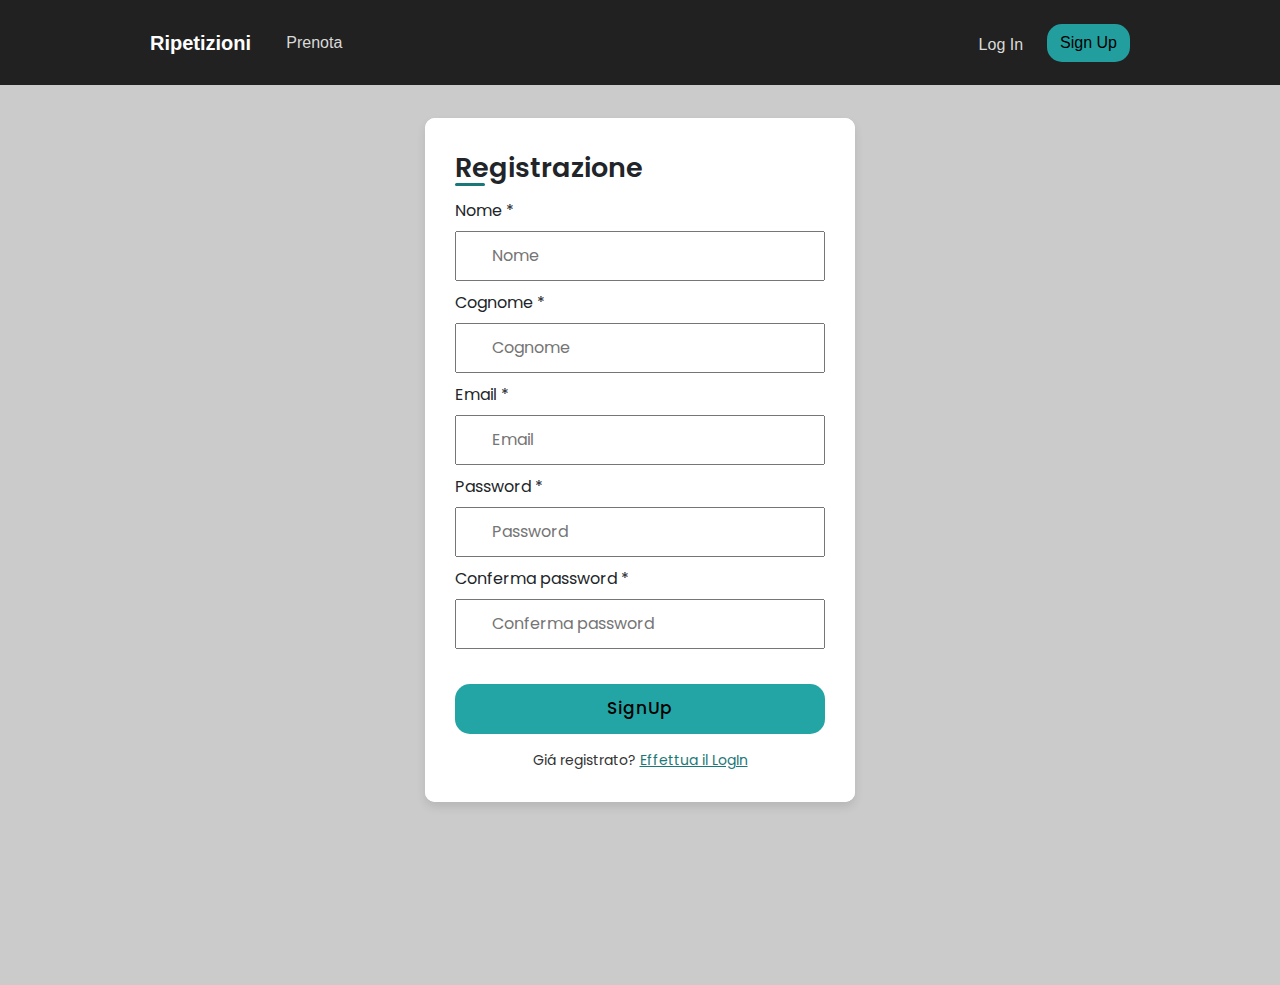
<file: Ripetizioni0_java/src/main/webapp/registrazione.html>
<!DOCTYPE html>

<html lang="en">
    <head>
        <title>logIn</title>
        <link rel="icon" href="icon.png">

        <meta charset="UTF-8">
        <script src="https://code.jquery.com/jquery-1.7.1.min.js"></script>

        <link rel="stylesheet" href="https://unicons.iconscout.com/release/v3.0.1/css/line.css">
        <link rel="stylesheet" href="styles/signUp_style.css">
        <link rel="stylesheet" href="https://cdnjs.cloudflare.com/ajax/libs/twitter-bootstrap/4.1.3/css/bootstrap.min.css">
        <link rel="stylesheet" href="https://cdnjs.cloudflare.com/ajax/libs/font-awesome/4.7.0/css/font-awesome.min.css">
        <link rel="stylesheet" href="styles/style.css">
    </head>

    <body>
        <header>
            <div class="header-dark">
                <nav class="navbar navbar-dark navbar-expand-md navigation-clean-search">
                    <div class="container">
                        <a class="navbar-brand" href="index.html">Ripetizioni</a>
                        <div class="collapse navbar-collapse" id="navcol-1">
                            <ul class="nav navbar-nav form-inline mr-auto">
                                <li class="nav-item" role="presentation"><a class="nav-link" href="index.html">Prenota</a></li>
                            </ul>
                            <span class="navbar-text"><button onclick="openLogInWindow()" class="login nav-btn nav-link">Log In</button></span>
                            <button class="btn-prenota btn">Sign Up</button>
                        </div>
                    </div>
                </nav>
            </div>
        </header>

        <div id="signUpBody">
            <div class="container-signUp">
                <!-- Registration -->
                <div class="form-logIn signup">
                    <span class="title">Registrazione</span>

                    <div class="input-wrapper">
                        <label id="testlabel3" for="signUpNome" class="label">Nome *</label>
                        <div class="input-left input-field">
                            <input id="signUpNome" type="text" placeholder="Nome" required
                                   aria-required="true" aria-label="Nome *" autocomplete="given-name" aria-invalid="false">
                            <em class="uil uil-user"></em>
                        </div>
                        <label id="testlabel4" for="signUpCognome" class="label">Cognome *</label>
                        <div class="input-field">
                            <input id="signUpCognome" type="text" placeholder="Cognome" required
                                   aria-required="true" aria-label="Cognome *" autocomplete="family-name" aria-invalid="false">
                            <em class="uil uil-user"></em>
                        </div>
                    </div>
                    <label id="testlabel5" for="signUpEmail" class="label">Email *</label>
                    <div class="input-field">
                        <input id="signUpEmail" type="text" placeholder="Email" required
                               aria-required="true" aria-label="Email *" autocomplete="email" aria-invalid="false">
                        <em class="uil uil-envelope icon"></em>
                    </div>
                    <label id="testlabel6" for="signUpPassword" class="label">Password *</label>
                    <div class="input-field">
                        <input id="signUpPassword" type="password" class="password" placeholder="Password" required
                               aria-required="true" aria-label="Password *" autocomplete="current-password" aria-invalid="false">
                        <em class="uil uil-lock icon"></em>
                    </div>
                    <label id="testlabel7" for="confirmPassword" class="label">Conferma password *</label>
                    <div class="input-field">
                        <input id="confirmPassword" type="password" class="password" placeholder="Conferma password" required
                               aria-required="true" aria-label="Conferma password *" autocomplete="current-password" aria-invalid="false">
                        <em class="uil uil-lock icon"></em>
                        <em class="uil uil-eye-slash showHidePw"></em>
                    </div>
                    <div class="input-field button-logIn">
                        <button class="btnLogIn" value="signup" onclick="onSignUpClick()">SignUp</button>
                    </div>
                    <div id="val2" role="region" aria-live="polite" aria-describedby="lbl-status2">
                        <p id="lbl-status2" class="state-text"></p>
                    </div>
                    <div class="login-signup">
                        <span class="text">Gi&aacute; registrato?
                            <a href="index.html#login" class="text login-link"><u>Effettua il LogIn</u></a>
                        </span>
                    </div>
                </div>
            </div>
        </div>

        <script>
            function onSignUpClick(){
                let nomeInput = document.getElementById("signUpNome");
                let cognomeInput = document.getElementById("signUpCognome");
                let emailInput = document.getElementById("signUpEmail");
                let passwordInput = document.getElementById("signUpPassword");
                let confirmPassInput = document.getElementById("confirmPassword");

                setInvalidSignUpFields(nomeInput, cognomeInput, emailInput, passwordInput, confirmPassInput);

                if(nomeInput.value !== "" && cognomeInput.value !== "" && emailInput.value !== "" && passwordInput.value !== "" && confirmPassInput.value !== ""
                && validateEmail(emailInput.value)){
                    if(confirmPassInput.value === passwordInput.value) {
                        location.href = "index.html?nome="+ nomeInput.value +"&cognome="+ cognomeInput.value +"&email="+ emailInput.value +"&password="+ passwordInput.value +"#signup";
                    }else{
                        let lbl = document.getElementById("lbl-status2");
                        lbl.innerHTML = "I campi 'password' e 'conferma password' devono essere uguali"
                    }

                }else{
                    let lbl = document.getElementById("lbl-status2");
                    lbl.innerHTML = "Riempi tutti i campi per proseguire"
                }
            }

            function setInvalidSignUpFields(nome, cognome, email, psw, psw2){
                if(nome.value === ""){
                    nome.setAttribute("aria-invalid", "true");
                }else{
                    nome.setAttribute("aria-invalid", "false");
                }
                if(cognome.value === ""){
                    cognome.setAttribute("aria-invalid", "true");
                }else{
                    cognome.setAttribute("aria-invalid", "false");
                }
                if(email.value === "" || !validateEmail(email.value)){
                    email.setAttribute("aria-invalid", "true");
                }else{
                    email.setAttribute("aria-invalid", "false");
                }
                if(psw.value === ""){
                    psw.setAttribute("aria-invalid", "true");
                }else{
                    psw.setAttribute("aria-invalid", "false");
                }
                if(psw2.value === "" || psw.value !== psw.value){
                    psw2.setAttribute("aria-invalid", "true");
                }else{
                    psw2.setAttribute("aria-invalid", "false");
                }
            }

            function validateEmail(inputText){
                var mailformat = /^\w+([\.-]?\w+)*@\w+([\.-]?\w+)*(\.\w{2,3})+$/;
                return inputText.match(mailformat)
            }

            function openLogInWindow(){
                location.href = "index.html#login";
            }

            const pwShowHide = document.querySelectorAll(".showHidePw"),
                pwFields = document.querySelectorAll(".password");

            pwShowHide.forEach(eyeIcon => {
                eyeIcon.addEventListener("click", ()=>{
                    pwFields.forEach(pwField =>{
                        if(pwField.type ==="password"){
                            pwField.type = "text";

                            pwShowHide.forEach(icon =>{
                                icon.classList.replace("uil-eye-slash", "uil-eye");
                            })
                        }else{
                            pwField.type = "password";

                            pwShowHide.forEach(icon =>{
                                icon.classList.replace("uil-eye", "uil-eye-slash");
                            });
                        }
                    })
                })
            });
        </script>
    </body>
</html>
</file>
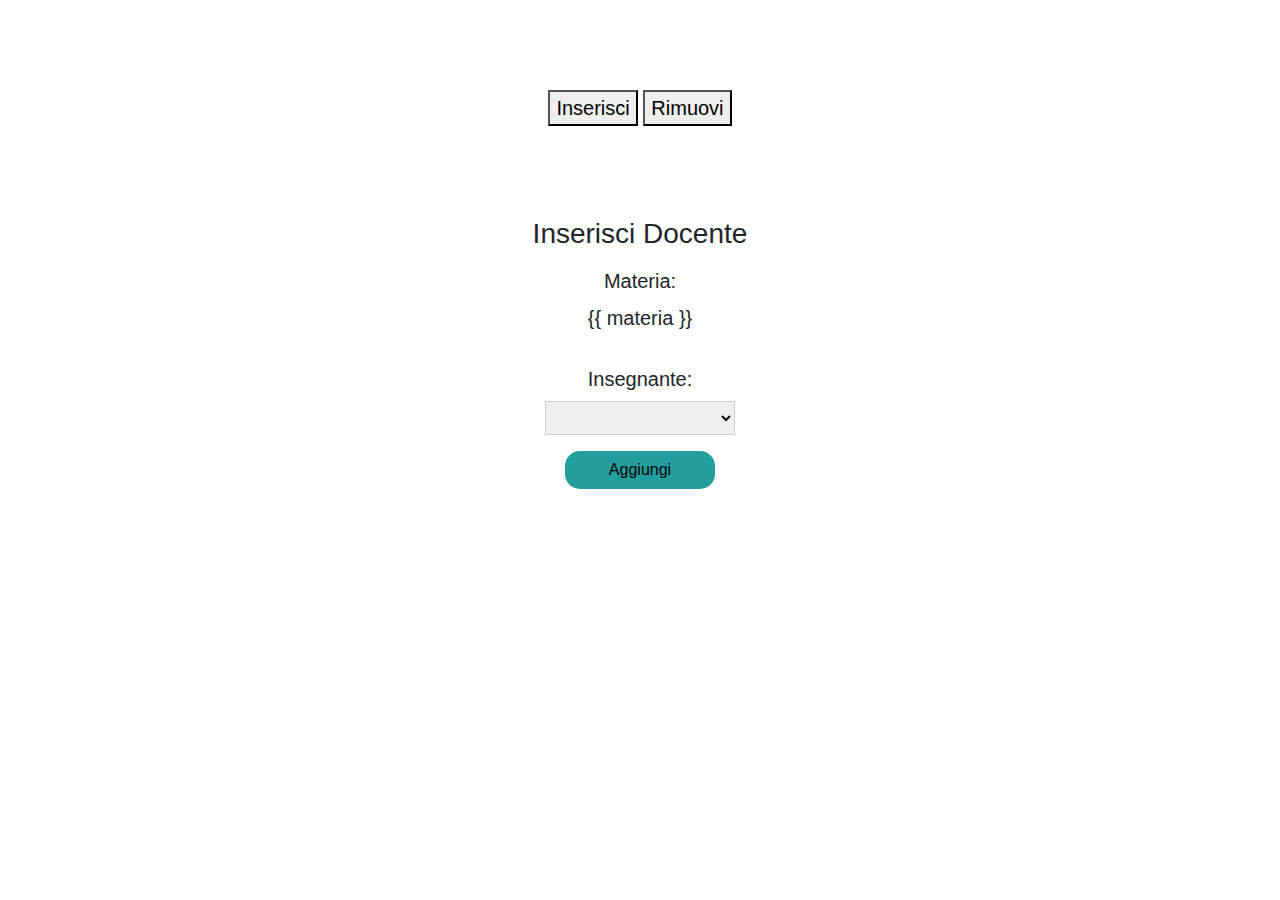
<file: Ripetizioni0_java/src/main/webapp/test2/test.html>
<!DOCTYPE html>
<html lang="en">
<head>
    <meta charset="UTF-8">
    <title>Title</title>
    <link rel="stylesheet" href="https://cdnjs.cloudflare.com/ajax/libs/twitter-bootstrap/4.1.3/css/bootstrap.min.css">
    <link rel="stylesheet" href="https://cdnjs.cloudflare.com/ajax/libs/font-awesome/4.7.0/css/font-awesome.min.css">
    <link rel="stylesheet" href="https://fonts.googleapis.com/css?family=Bitter:400,700">
    <link rel="stylesheet" href="../styles/style.css">
</head>
<body>
<div class="content" v-if="currentView === 'aggiungiDocenteMateria'">
    <div class="container row align-items-stretch justify-content-center no-gutters ">
        <div class="col-md-7">
            <div class="form-prenota">
                <button>Inserisci</button>
                <button>Rimuovi</button>
            </div>
            <div class="form-prenota">
                <h3 class="text-center">Inserisci Docente</h3>
                <form class="mb-5" method="get" name="contactForm" novalidate="novalidate" onsubmit="return validateFormAggDocMat()">
                    <div class="ol-md-12 form-group mb-3">
                        <div class="ol-md-12 form-group mb-3">
                            <label class="col-form-label">Materia:</label><br>
                            <label class="">{{ materia }}</label>
                        </div>
                    </div>
                    <div class="ol-md-12 form-group mb-3">
                        <div class="ol-md-12 form-group mb-3">
                            <label for="selectDocente" class="col-form-label" >Insegnante:</label><br>
                            <select id="selectDocente">
                                <option value="empty"></option>
                            </select>
                        </div>
                    </div>
                    <div class="row justify-content-center">
                        <div class="col-md-5 form-group text-center">
                            <button type=submit value="matDoc" class="btn btn-prenota btn-input">Aggiungi</button>
                            <span class="submitting"></span>
                        </div>
                    </div>
                    <p id="lbl-state-mat-doc" class="state-text"></p>
                </form>
            </div>
        </div>
    </div>
</div>
</body>
</html>
</file>
<file: Ripetizioni0_java/src/main/webapp/styles/signUp_style.css>
/* ===== Google Font Import - Poformsins ===== */
@import url('https://fonts.googleapis.com/css2?family=Poppins:wght@300;400;500;600;700&display=swap');

#signUpBody{
    height: 100vh;
    display: flex;
    align-items: center;
    justify-content: center;
    background-color: #cbcbcb;
    font-family: 'Poppins', sans-serif;
}

.container-signUp{
    margin-top: -150px;
    position: relative;
    max-width: 430px;
    width: 100%;
    background: #fff;
    border-radius: 10px;
    box-shadow: 0 5px 10px rgba(0, 0, 0, 0.1);
    overflow: hidden;
}

.container-signUp .forms-logIn{
    display: flex;
    align-items: center;
    height: 450px;
    width: 200%;
    transition: height 0.2s ease;
}


.container-signUp .form-logIn{
    width: 100%;
    padding: 30px;
    background-color: #fff;
    transition: margin-left 0.18s ease;
}

.container-signUp.active .login{
    margin-left: -50%;
    opacity: 0;
    transition: margin-left 0.18s ease, opacity 0.15s ease;
}

.container-signUp .signup{
    opacity: 1;
    transition: opacity 0.2s ease;
}

.container-signUp.active .forms-logIn{
    height: 670px;
}

.container-signUp .form-logIn .title{
    position: relative;
    font-size: 27px;
    font-weight: 600;
}

.form-logIn .title::before{
    content: '';
    position: absolute;
    left: 0;
    bottom: 0;
    height: 3px;
    width: 30px;
    background-color:#1c7878;
    border-radius: 25px;
}

.label {
    margin-top: 10px;
}

.form-logIn .input-field{
    position: relative;
    height: 50px;
    width: 100%;
    margin-top: 0px;
}

.btnLogIn{
    position: absolute;
    height: 100%;
    width: 100%;
    padding: 0 35px;
    border: none;
    outline: none;
    text-decoration: none;
    color: #000;
    font-size: 17px;
    font-weight: 500;
    letter-spacing: 1px;
    border-radius: 15px;
    background-color: #24A5A5;
    cursor: pointer;
    transition: all 0.3s ease;
}

.input-field input{
    position: absolute;
    height: 100%;
    width: 100%;
    padding: 0 35px;
    outline: none;
    font-size: 16px;
    transition: all 0.2s ease;
}


.input-field em{
    margin-left: 5px;
    position: absolute;
    top: 50%;
    transform: translateY(-50%);
    color: #999;
    font-size: 23px;
    transition: all 0.2s ease;
}

.input-field input:is(:focus, :valid) ~ em{
    color: #1c7878;
}

.input-field em.showHidePw{
    right: 0;
    cursor: pointer;
    padding: 10px;
}

.form-logIn .checkbox-text{
    display: flex;
    align-items: center;
    justify-content: space-between;
    margin-top: 20px;
}

.checkbox-text .checkbox-content{
    display: flex;
    align-items: center;
}

.checkbox-content input{
    margin-right: 10px;
    accent-color: #000000;
}

.form-logIn .text{
    color: #333;
    font-size: 14px;
}

.form-logIn a.text{
    color: #1c7878;
    text-decoration: none;
}

.form-logIn a:hover{
    text-decoration: underline;
}

.form-logIn .button-logIn{
    margin-top: 35px;
}

.form-logIn .btnLogIn input{
    border: none;
    color: #fff;
    font-size: 17px;
    font-weight: 500;
    letter-spacing: 1px;
    border-radius: 15px;
    background-color: #239e9e;
    cursor: pointer;
    transition: all 0.3s ease;
}

.state-text {
    color: #a80000;
    margin-top: 5px;
    margin-bottom: -16px;
    font-size: 16px;
    text-align: center;
}

.btnLogIn:hover {
    color: white;
    background-color: #1C7878FF;
}

.btnLogIn:focus {
    outline:none;
    box-shadow: none;
}

.form-logIn .login-signup{
    margin-top: 30px;
    text-align: center;
}
</file>
<file: Ripetizioni0_java/src/main/webapp/styles/style.css>
.nav-btn {
    background-color: #212121;
    border: none;
    cursor:pointer;
}

.login-span{
    align-content: center;
}

.logout-btn{
    background-color: #3b3b3b;
    color: #ffffff;
    margin-left: 10px;
}

.logout-btn:hover{
    background-color: #565656;
}

.logout-btn:focus{
    border: none;
    outline:none;
    box-shadow: none;
}

.prenotazioni-btn-cancella{
    width: 110px;
    background-color: #a80000;
    color: white;
    border: none;
    margin-top: -5px;
    border-radius: 15px;
}

.prenotazioni-btn-cancella:hover{
    background-color: #750000;
}

.prenotazioni-btn-cancella:focus{
    outline:none;
    box-shadow: none;
}

.prenotazioni-btn-effettuata{
    width: 110px;
    background-color: #24A5A5;
    border: none;
    margin-top: -20px;
    color: white;
    border-radius: 15px;
}

.prenotazioni-btn-effettuata:hover{
    color: white;
    background-color: #1C7878FF;
}

.prenotazioni-btn-effettuata:focus{
    outline:none;
    box-shadow: none;
}

.col-margin{
    /*width: 10%;*/
    font-size: 20px;
    /*padding-right: 75px;*/
    text-align: center;
    align-content: center;
    align-items: center;
    /*margin: auto;*/
}


.nav-btn:focus{
    border: none;
    outline:none;
    box-shadow: none;
}

.nav-btn:active {
    border: none;
    outline:none;
    box-shadow: none;
}

select {
    text-align-last:center;
    width: 190px;
    font-size: 18px;
    border: 1px solid #ccc;
    height: 34px;
    /*-webkit-appearance: none; DELETED HERE*/
}

/* CAUTION: IE hackery ahead */
/*select::-ms-expand { DELETED HERE*/
/*    display: none; !* remove default arrow on ie10 and ie11 *!*/
/*}*/

/*!* target Internet Explorer 9 to undo the custom arrow *!*/
/*@media screen and (min-width:0) { DELETED HERE*/
/*    select {*/
/*        background:none\9;*/
/*        padding: 5px\9;*/
/*    } */
/*}*/

#checkboxes ul {
    margin-right: 40px;
    list-style: none;
}

.center-row { 
    width: 50%; 
    margin: 0 auto;
}

.test-body {
    background-color: #bdbdbd;
    min-height: 100%;
    margin: 0;
}

.form-prenota{
    margin-top: 50px;
    padding-top: 40px;
    padding-bottom: 1px;
    background-color: #fff;
    font-size: 20px;
    text-align: center;
}

.add-remove-button{
    margin-top: 15px;
    padding-top: 10px;
    padding-bottom: 0px;
    background-color: #fff;
    font-size: 20px;
    text-align: center;
}

.state-text {
    color: #a80000;
    margin-top: 5px;
    margin-bottom: -16px;
    font-size: 16px;
    text-align: center;
}

.btn-input {
    width: 150px;
}

.btn-prenota {
    background-color: #239e9e;
    border-radius: 15px;
}

.btn-prenota:hover {
    color: white;
    background-color: #1c7878;
}


.btn-prenota:active {
    background-color: #43b0b0;
}

.btn-prenota:focus {
    outline:none;
    box-shadow: none;
}

.btn-aggiungi {
    margin-bottom: 30px;
    margin-left: 30px;
}

.mid-col {
    padding-right: 150px;
}

.page-title {
    margin-top: 25px;
    margin-bottom: 25px;
    text-align: center;
}

.header-dark {
  background: #212121;
  background-size:cover;
}

.header-dark .navbar {
  background:transparent;
  padding-top:0;
  padding-bottom:0;
  color:#fff;
  border-radius:0;
  box-shadow:none;
  border:none;
}

.header-fixed {
    position: fixed;
    width: 100%;
    top: 0;
    z-index: 10;
}

#app {
    margin-top: 100px;
    z-index:1;
}

@media (min-width:768px) {
  .header-dark .navbar {
    padding-top:.75rem;
    padding-bottom:.75rem;
  }
}

.header-dark .navbar .navbar-brand {
  font-weight:bold;
  color:inherit;
}

.header-dark .navbar .navbar-brand:hover {
  color:#f0f0f0;
}

.header-dark .navbar .navbar-collapse span {
  margin-top:5px;
}

.header-dark .navbar .navbar-collapse span .login {
  color:#d9d9d9;
  margin-right:.5rem;
  text-decoration:none;
}

.header-dark .navbar .navbar-collapse span .login:hover {
  color:#fff;
}

.header-dark .navbar .navbar-toggler {
  border-color:#747474;
}

.header-dark .navbar .navbar-toggler:hover, .header-dark .navbar-toggler:focus {
  background:none;
}

.header-dark .navbar .navbar-toggler {
  color:#eee;
}

.header-dark .navbar .navbar-collapse, .header-dark .navbar .form-inline {
  border-color:#636363;
}

@media (min-width: 992px) {
  .header-dark .navbar.navbar .navbar-nav .nav-link {
    padding-left:1.2rem;
    padding-right:1.2rem;
  }
}

.header-dark .navbar.navbar-dark .navbar-nav .nav-link {
  color:#d9d9d9;
}

.header-dark .navbar.navbar-dark .navbar-nav .nav-link:focus, .header-dark .navbar.navbar-dark .navbar-nav .nav-link:hover {
  color:#fcfeff !important;
  background-color:transparent;
}

.header-dark .navbar .navbar-nav > li > .dropdown-menu {
  margin-top:-5px;
  box-shadow:0 4px 8px rgba(0,0,0,.1);
  background-color:#fff;
  border-radius:2px;
}

/*.header-dark .navbar .dropdown-menu .dropdown-item:focus, .header-dark .navbar .dropdown-menu .dropdown-item {
  line-height:2;
  font-size:14px;
  color:#37434d;
}*/

.header-dark .navbar .dropdown-menu .header-dark .navbar .dropdown-menu .drodown-item:hover {
  background:#ebeff1;
}

.header-dark .navbar .action-button, .header-dark .navbar .action-button:active {
  background:#208f8f;
  border-radius:20px;
  font-size:inherit;
  color:#fff;
  box-shadow:none;
  border:none;
  text-shadow:none;
  padding:.5rem .8rem;
  transition:background-color 0.25s;
}

.header-dark .navbar .action-button:hover {
  background:#269d9d;
}

.header-dark .navbar .form-inline label {
  color:#ccc;
}

.header-dark .navbar .form-inline .search-field {
  display:inline-block;
  width:80%;
  background:none;
  border:none;
  border-bottom:1px solid transparent;
  border-radius:0;
  color:#ccc;
  box-shadow:none;
  transition:border-bottom-color 0.3s;
}

.header-dark .navbar .form-inline .search-field:focus {
  border-bottom:1px solid #ccc;
}

.header-dark .hero {
  margin-top:60px;
}

@media (min-width:768px) {
  .header-dark .hero {
    margin-top:20px;
  }
}

.header-dark .hero h1 {
  color:#fff;
  font-family:'Bitter', serif;
  font-size:40px;
  margin-top:20px;
  margin-bottom:80px;
}

@media (min-width:768px) {
  .header-dark .hero h1 {
    margin-bottom:50px;
    line-height:1.5;
  }
}

.header-dark .hero .embed-responsive iframe {
  background-color:#666;
}


body {
  font-family: 'lato', sans-serif;
}

.container {
  max-width: 1000px;
  margin-left: auto;
  margin-right: auto;
  padding-left: 10px;
  padding-right: 10px;
}

.table-header {
    color: white;
    background-color: #212121;
    font-size: 20px;
    text-transform: uppercase;
    letter-spacing: 0.30em;
    border-radius: 3px;
    padding: 25px 30px;
    display: flex;
    justify-content: space-between;
    margin-bottom: 25px;
}

.table-row {
    box-shadow: 0 0 9px 0 rgba(0,0,0,0.1);
    border-radius: 3px;
    padding: 25px 30px;
    display: flex;
    justify-content: space-between;
    margin-bottom: 25px;
}

.col-1 {
    font-size: 25px;
    flex-basis: 40%;
}

/*.col-2 {
    flex-basis: 40%;
}

.col-3 {
    flex-basis: 25%;
}

.col-4 {
    flex-basis: 25%;
}*/

@media all and (max-width: 767px) {
    .table-header {
        display: none;
    }

    .table-row {

    }

    .col {

        flex-basis: 100%;

    }

    .col {
        display: flex;
        padding: 10px 0;
    }
}




/*


/*
body {
  font-family: 'lato', sans-serif;
}

.container {
  max-width: 1000px;
  margin-left: auto;
  margin-right: auto;
  padding-left: 10px;
  padding-right: 10px;
}

.table-header {
    background-color: #95A5A6;
    font-size: 16px;
    text-transform: uppercase;
    letter-spacing: 0.08em;
    display: flex;
}

.table-row {
    background-color: #ffffff;
    box-shadow: 0px 0px 9px 0px rgba(0,0,0,0.1);
    border-radius: 3px;
    padding: 25px 30px;
    display: flex;
    justify-content: space-between;
    margin-bottom: 25px;
}

.col-1 {
flex-basis: 10%;
}

.col-2 {
flex-basis: 40%;
}

.col-3 {
flex-basis: 25%;
}

.col-4 {
flex-basis: 25%;
}

@media all and (max-width: 767px) {
.table-header {
  display: none;
}
.table-row{
  
}

.col {
  
  flex-basis: 100%;
  
}
.col {
  display: flex;
  padding: 10px 0;
}

*/











/*





h4 {
  color: #f0a500;
}
input,
input[type="radio"] + label,
input[type="checkbox"] + label:before,
select option,
select {
  width: 100%;
  padding: 1em;
  line-height: 1.4;
  background-color: #f9f9f9;
  border: 1px solid #e5e5e5;
  border-radius: 3px;
  -webkit-transition: 0.35s ease-in-out;
  -moz-transition: 0.35s ease-in-out;
  -o-transition: 0.35s ease-in-out;
  transition: 0.35s ease-in-out;
  transition: all 0.35s ease-in-out;
}
input:focus {
  outline: 0;
  border-color: #bd8200;
}
input:focus + .input-icon i {
  color: #f0a500;
}
input:focus + .input-icon:after {
  border-right-color: #f0a500;
}
input[type="radio"] {
  display: none;
}
input[type="radio"] + label,
select {
  display: inline-block;
  width: 50%;
  text-align: center;
  float: left;
  border-radius: 0;
}
input[type="radio"] + label:first-of-type {
  border-top-left-radius: 3px;
  border-bottom-left-radius: 3px;
}
input[type="radio"] + label:last-of-type {
  border-top-right-radius: 3px;
  border-bottom-right-radius: 3px;
}
input[type="radio"] + label i {
  padding-right: 0.4em;
}
input[type="radio"]:checked + label,
input:checked + label:before,
select:focus,
select:active {
  background-color: #f0a500;
  color: #fff;
  border-color: #bd8200;
}
input[type="checkbox"] {
  display: none;
}
input[type="checkbox"] + label {
  position: relative;
  display: block;
  padding-left: 1.6em;
}
input[type="checkbox"] + label:before {
  position: absolute;
  top: 0.2em;
  left: 0;
  display: block;
  width: 1em;
  height: 1em;
  padding: 0;
  content: "";
}
input[type="checkbox"] + label:after {
  position: absolute;
  top: 0.45em;
  left: 0.2em;
  font-size: 0.8em;
  color: #fff;
  opacity: 0;
  font-family: FontAwesome;
  content: "\f00c";
}
input:checked + label:after {
  opacity: 1;
}
select {
  height: 3.4em;
  line-height: 2;
}
select:first-of-type {
  border-top-left-radius: 3px;
  border-bottom-left-radius: 3px;
}
select:last-of-type {
  border-top-right-radius: 3px;
  border-bottom-right-radius: 3px;
}
select:focus,
select:active {
  outline: 0;
}
select option {
  background-color: #f0a500;
  color: #fff;
}
.input-group {
  margin-bottom: 1em;
  zoom: 1;
}
.input-group:before,
.input-group:after {
  content: "";
  display: table;
}
.input-group:after {
  clear: both;
}
.input-group-icon {
  position: relative;
}
.input-group-icon input {
  padding-left: 4.4em;
}
.input-group-icon .input-icon {
  position: absolute;
  top: 0;
  left: 0;
  width: 3.4em;
  height: 3.4em;
  line-height: 3.4em;
  text-align: center;
  pointer-events: none;
}
.input-group-icon .input-icon:after {
  position: absolute;
  top: 0.6em;
  bottom: 0.6em;
  left: 3.4em;
  display: block;
  border-right: 1px solid #e5e5e5;
  content: "";
  -webkit-transition: 0.35s ease-in-out;
  -moz-transition: 0.35s ease-in-out;
  -o-transition: 0.35s ease-in-out;
  transition: 0.35s ease-in-out;
  transition: all 0.35s ease-in-out;
}
.input-group-icon .input-icon i {
  -webkit-transition: 0.35s ease-in-out;
  -moz-transition: 0.35s ease-in-out;
  -o-transition: 0.35s ease-in-out;
  transition: 0.35s ease-in-out;
  transition: all 0.35s ease-in-out;
}
.container {
  max-width: 38em;
  padding: 1em 3em 2em 3em;
  margin: 0em auto;
  background-color: #fff;
  border-radius: 4.2px;
  box-shadow: 0px 3px 10px -2px rgba(0, 0, 0, 0.2);
}
.row {
  zoom: 1;
}
.row:before,
.row:after {
  content: "";
  display: table;
}
.row:after {
  clear: both;
}
.col-half {
  padding-right: 10px;
  float: left;
  width: 50%;
}
.col-half:last-of-type {
  padding-right: 0;
}
.col-third {
  padding-right: 10px;
  float: left;
  width: 33.33333333%;
}
.col-third:last-of-type {
  padding-right: 0;
}
@media only screen and (max-width: 540px) {
  .col-half {
    width: 100%;
    padding-right: 0;
  }
}*/
</file>
